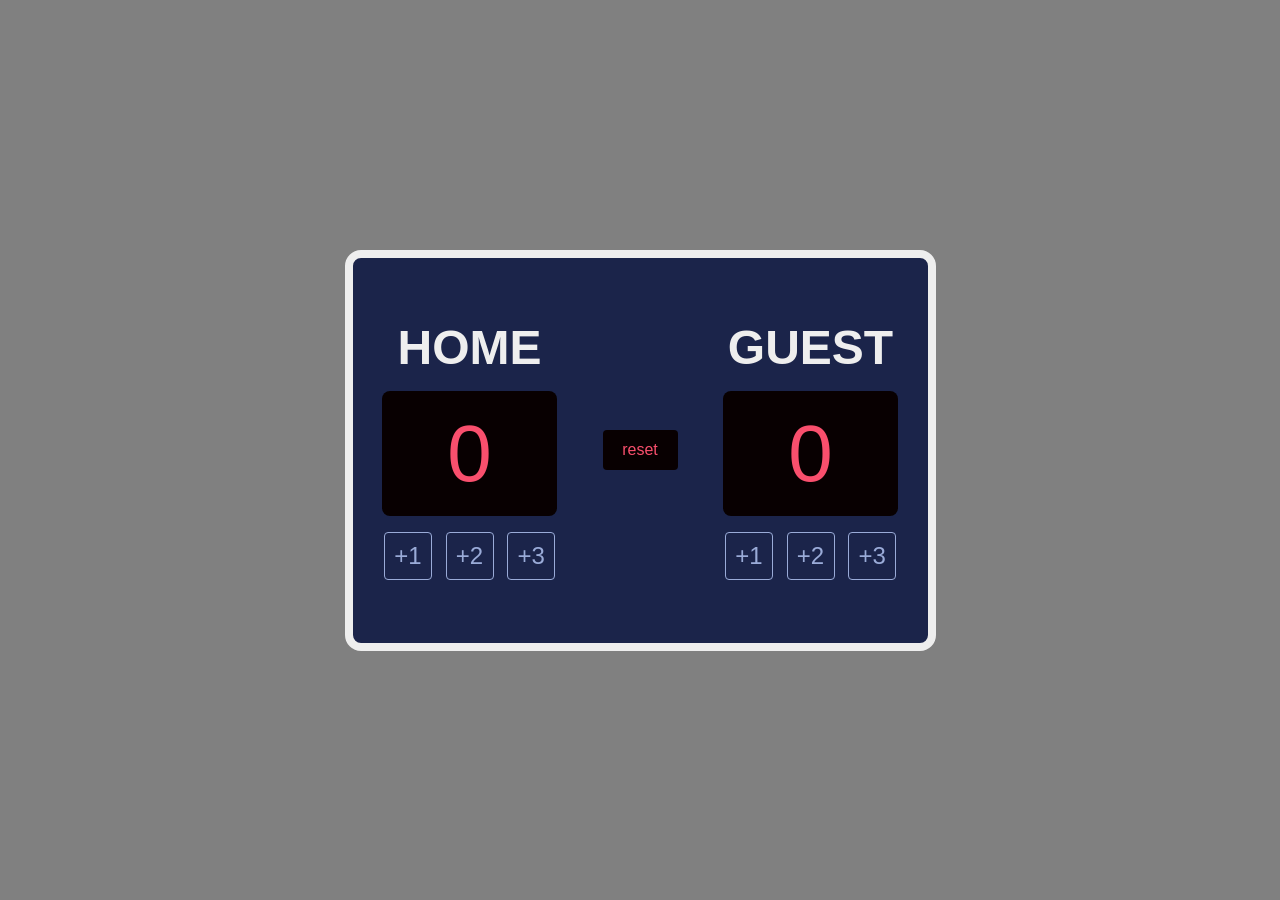
<file: basketBallScoreboard/index.html>
<!DOCTYPE html>
<html>
    
    <head>
        <title>Basketball Scoreboard</title>
        <link rel="stylesheet" type="text/css" href="styles.css">
        <meta charset="utf-8">
        <meta name="viewport" content="width=device-width, initial-scale=1.0">
    </head>
    
    <body>
        <main class="container">
            <div class="scoreboard">
                <div class="team">
                    <h2>HOME</h2>
                    <div id="home" class="score">
                        0
                    </div>
                    <div class="buttons">
                        <button class="btn" onclick="addPoints('home', 1)">+1 </button>
                        <button class="btn" onclick="addPoints('home', 2)">+2 </button>
                        <button class="btn" onclick="addPoints('home', 3)">+3 </button>
                    </div> 
                </div>
                <div id="reset" onclick="reset()">
                    reset
                </div>
                <div class="team">
                    <h2>GUEST</h2>
                    <div id="guest" class="score">
                        0
                    </div>
                    <div class="buttons">
                        <button class="btn" onclick="addPoints('guest', 1)">+1</button>
                        <button class="btn" onclick="addPoints('guest', 2)">+2</button>
                        <button class="btn" onclick="addPoints('guest', 3)">+3</button>
                    </div> 
                </div>
            </div>
        </main>
        <script src="script.js"></script>
    </body>

</html>
</file>
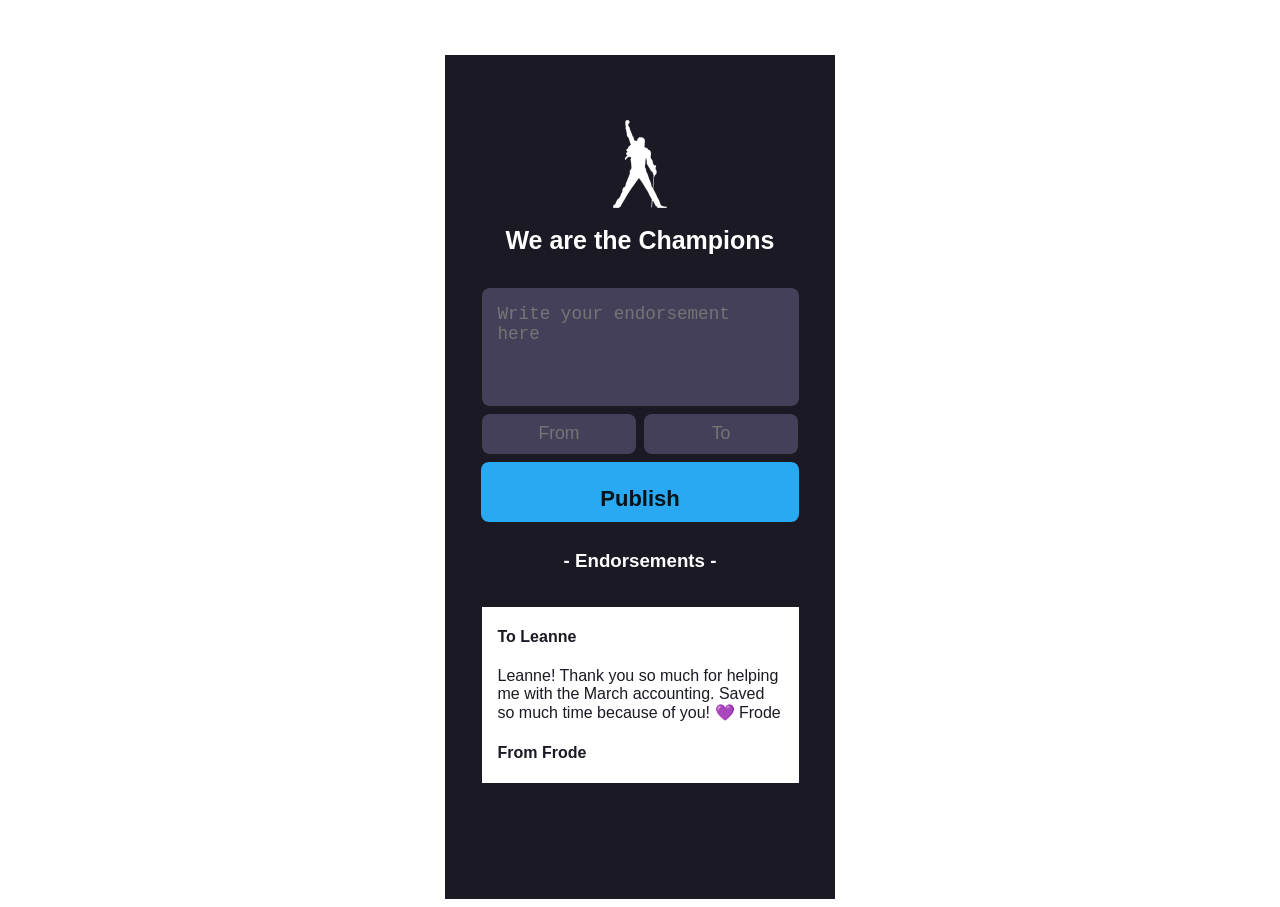
<file: champions/index.html>
<!DOCTYPE html>
<html>
    <head>
        <meta charset="utf-8">
        <meta name="viewport" content="width=device-width, initial-scale=1.0">
        <title>We are the champions</title>
        <link rel="stylesheet" href="styles.css">
    </head>

    <body>
        <main>
            <div class="header">
                <img src="img/Freddie.png" alt="Freddie Mercury">
                <h1>We are the Champions</h1>
            </div>
            <section class="input">
                <form>
                    <textarea required id="text" placeholder="Write your endorsement here"></textarea>
                    <div id="persons">
                        <input required id="from" type="text" placeholder="From">
                        <input required id="to" type="text" placeholder="To">
                    </div>
                    <button id="publish"> Publish</button>
                </form>
            </section>
            <section id="endorsements">
                <h3>- Endorsements -</h3>
                <div class="item">
                    <h4>To Leanne</h4>
                    Leanne! Thank you so much for helping me with the March accounting. Saved so much time because of you! 💜 Frode
                    <h4>From Frode</h4>
                </div>
            </section>
        </main>
        <script src="script.js"></script>
    </body>
</html>
</file>
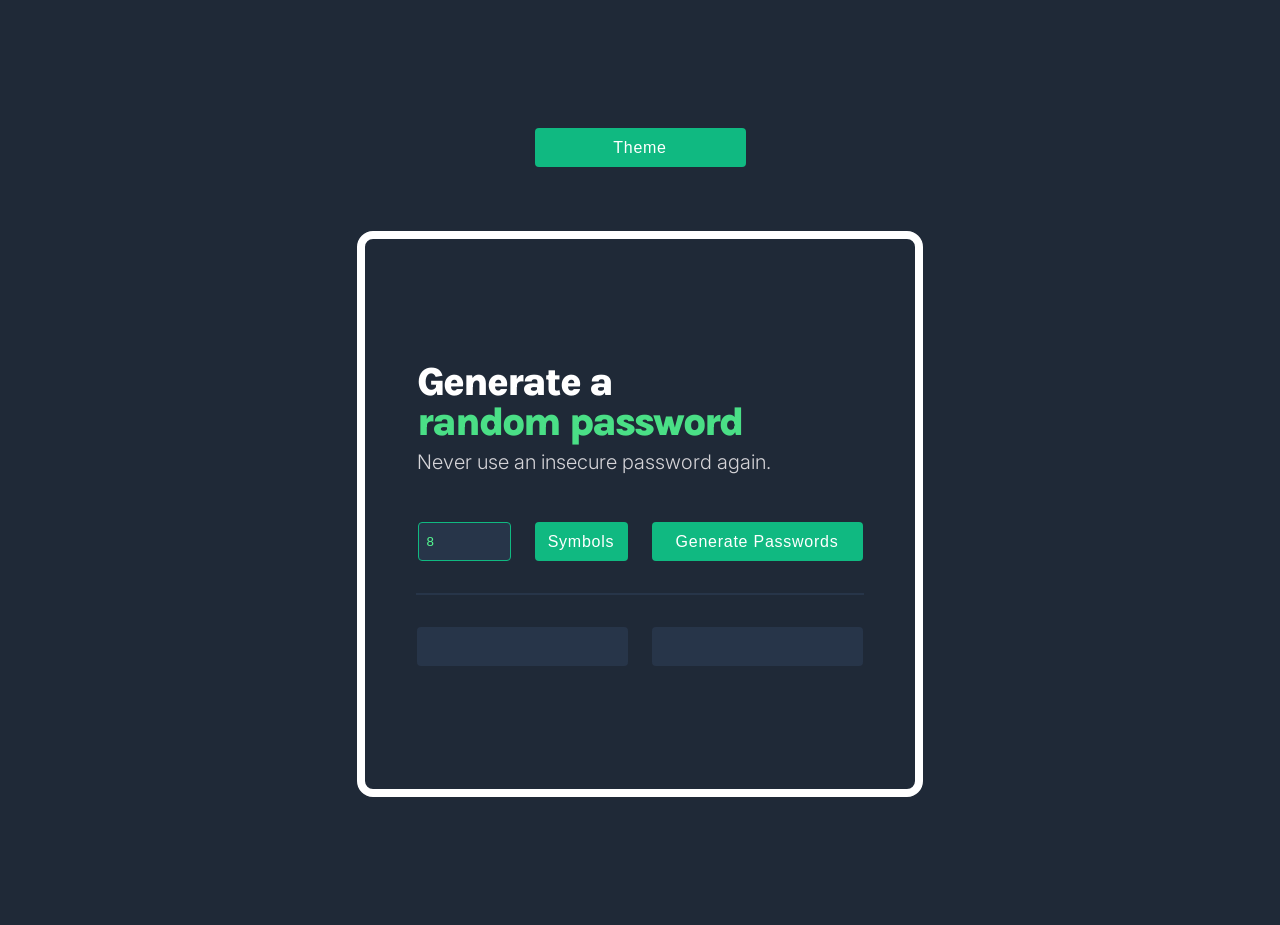
<file: passwordGenerator/index.html>
<!DOCTYPE html>
<html>
    
    <head>
        <title>Password Generator</title>
        <link rel="stylesheet" type="text/css" href="styles.css">
        <meta charset="utf-8">
        <meta name="viewport" content="width=device-width, initial-scale=1.0">
    </head>
    
    <body>
        <!-- <div class="container">
            BANG BANG THEME
        </div> -->
        <button id="theme" onclick="changeTheme()">Theme</button>
        <main id="main">
            <header>
                <h1>Generate a</h1>
                <h1>random password</h1>
            </header>
            <div>
                <h2>
                    Never use an insecure password again.
                </h2>
            </div>
            <form>
                <input type="number" id="length" min="8" value="8" placeholder="Length">
                <button id="toggle" class="on" onclick="symbolsOff()">Symbols</button>
                <button onclick="generate()">Generate Passwords</button>
            </form>
            <div>
                <hr>
            </div>
            <div class="fields">
                <div class="field" onclick="copy0()"></div>
                <div class="field" onclick="copy1()"></div>
            </div>
        </main>
        <script src="script.js"></script>
    </body>

</html>
</file>
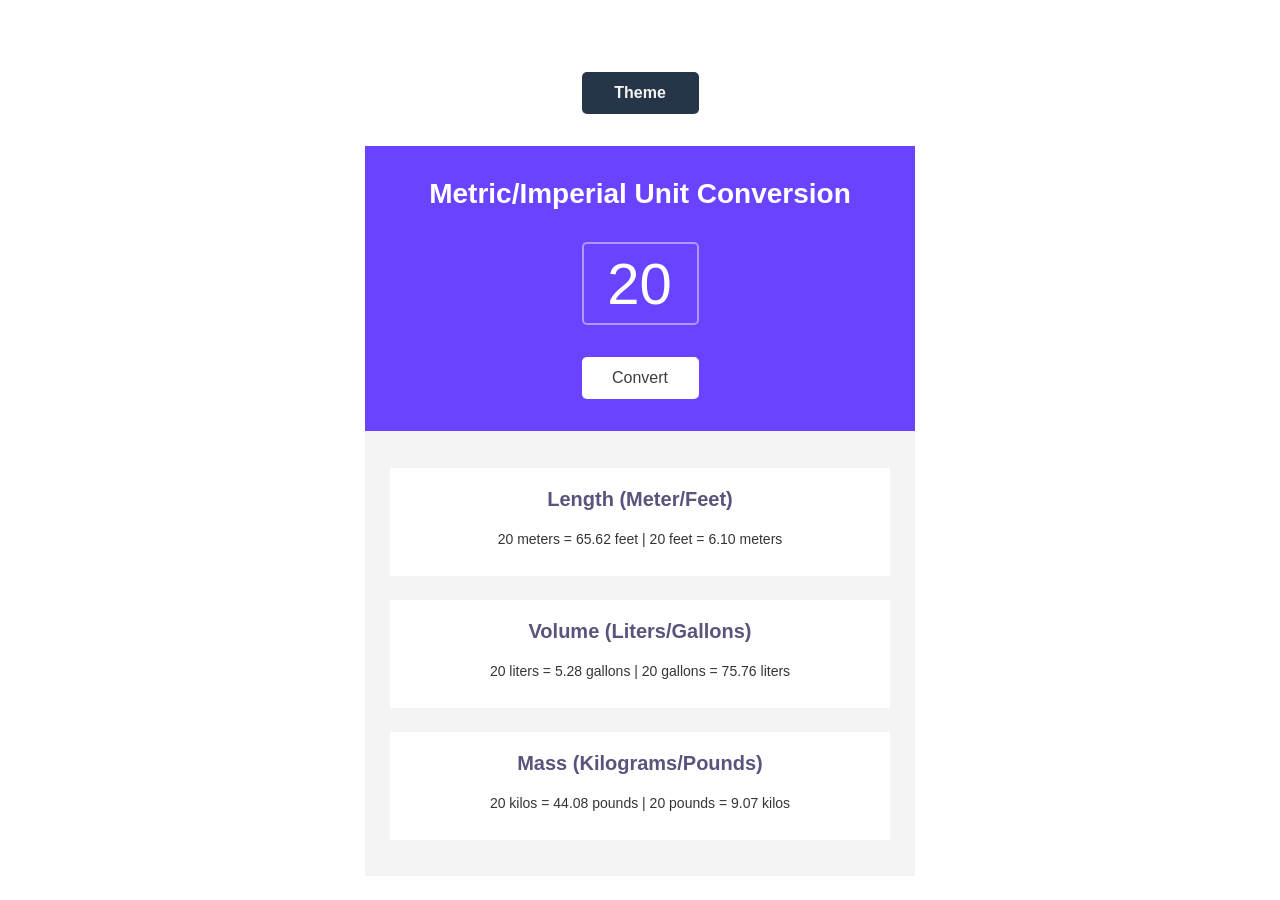
<file: unitConversion/index.html>
<!DOCTYPE html>
<html>
    <head>
        <meta name="viewport" content="width=device-width, intial-scale=1.0">
        <meta charset="UTF-8">
        <title>Unit Conversation</title>
        <link rel="stylesheet" href="styles.css">
    </head>
    
    <body>
        <main>
            <button id="theme" onclick="theme()">Theme</button>
            <div id="top">
                <h1>Metric/Imperial Unit Conversion</h1>
                <input id="number" type="number" name value="20" placeholder="20">
                <button onclick="convert()">Convert</button>
            </div>
            <div class="bottom">
                <div class="item">
                    <h3>
                        Length (Meter/Feet)
                    </h3>
                    <p><span class="inp">20</span> meters = <span class="values">65.62</span> feet | <span class="inp">20</span> feet = <span class="values">6.10</span> meters</p>
                </div>
                <div class="item">
                    <h3>
                        Volume (Liters/Gallons)
                    </h3>
                    <p><span class="inp">20</span> liters = <span class="values">5.28</span> gallons | <span class="inp">20</span> gallons = <span class="values">75.76</span> liters</p>
                </div>
                <div class="item">
                    <h3>
                        Mass (Kilograms/Pounds)
                    </h3>
                    <p><span class="inp">20</span> kilos = <span class="values">44.08</span> pounds | <span class="inp">20</span> pounds = <span class="values">9.07</span> kilos</p>
                </div>
            </div>
        </main>
    </body>
    <script src="script.js"></script>
</html>
</file>
<file: basketBallScoreboard/styles.css>
@import url('https://fonts.cdnfonts.com/css/cursed-timer-ulil');
html{
    scroll-behavior: smooth;
}
:root{
    --bgc: #1B244A;
    --red: #F94F6D;
    --blue: #9AABD8;
    --dark: #080001;
    --light: #EEEEEE;
}

body{
    margin: 0;
    padding: 0;
    box-sizing: border-box;
    font-family: 'Poppins', sans-serif;
    color: var(--light);
    background-color: gray;
}

.container{
    width: 100%;
    height: 100vh;
    display: flex;
    justify-content: center;
    align-items: center;
}

.scoreboard{
    display: flex;
    flex-flow: row wrap;
    gap: 1rem;
    justify-content: space-evenly;
    align-items: center;
    width: 575px;
    height: 385px;
    background-color: var(--bgc);
    border: 0.5rem solid var(--light);
    border-radius: 1rem;
}

.team{
    display: flex;
    flex-flow: column wrap;
    gap: 1rem;
    justify-content: center;
    align-items: center;
}

.team h2{
    margin: 0;
    font-size: 3rem;
}

#reset{
    font-family: 'Cursed Timer ULiL',sans-serif;
    background-color: var(--dark);
    color: var(--red);
    font-size: 1rem;
    display: flex;
    justify-content: center;
    align-items: center;
    height: 40px;
    width: 75px;
    border-radius: 0.25rem;
    cursor: pointer;
    box-sizing: border-box;
}

#reset:hover{
    border: 0.25px solid var(--red);
}

.score{ 
    font-family: 'Cursed Timer ULiL',sans-serif;
    background-color: var(--dark);
    display: flex;
    font-size: 5rem;
    justify-content: center;
    align-items: center;
    color: var(--red);
    height: 125px;
    width: 175px;
    border-radius: 0.5rem;
    box-sizing: border-box;
}
.lead{
    border: 1px solid var(--red);
}
.buttons{
    display: grid;
    grid-template-columns: repeat(3, 1fr);
    margin: 0 auto;
    place-items: center;
    gap: 0.85rem;
}
.btn{
    height: 3rem;
    width: 3rem;
    background-color: transparent;
    border: 1px solid var(--blue);
    border-radius: 0.25rem;
    font-family: 'Cursed Timer ULiL',sans-serif;
    font-size: 1.5rem;
    color: var(--blue);
}
.btn:hover{
    background-color: var(--blue);
    cursor: pointer;
    color: var(--dark);
    transition: linear 0.25s;
}
</file>
<file: champions/styles.css>
:root{
    --bgcolor: #1B1924;
    font-family: 'Roboto', sans-serif;
    color: white;
}

body{
    display: flex;
    justify-content: center;
    align-items: center;
    margin-top: 55px;
}

main{
    min-height: 844px;
    width: 390px;
    background-color: var(--bgcolor);
}
.header{
    margin: 4rem 0 1rem 0;
    display: flex;
    flex-direction: column;
    /* justify-content: center; */
    align-items: center;
}
.header img{
    width: 90px;
    height: 90px;
}
.header h1{
    font-size: 25px;
}

section{
    margin: 10px auto;
    /* background-color: gray; */
    /* height: 100px; */
    width: 317px;
}
.input form{
    display: flex;
    flex-direction: column;
    align-items: center;
    justify-content: center;
    gap: 0.5rem;
}
#persons{
    display: flex;
    gap: 0.5rem;
    margin: 0;
    padding: 0;
}
#persons input{
    width: 154px;
    height: 40px;
    margin: 0;
    padding: 0.5rem;
    border: none;
    box-sizing: border-box;
    border-radius: 0.5rem;
    background-color: #444059;
    color: #8F8F8F;
    text-align: center;
    font-size: 1.1rem;
}
textarea{
    width: 317px;
    height: 118px;
    border-radius: 0.5rem;
    padding: 1rem;
    box-sizing: border-box;
    background-color: #444059;
    color: #8F8F8F;
    font-size: 1.1rem;
    border:none;
    resize: none;
}

#publish{
    width: 318px;
    height: 60px;
    background-color: #28A9F1;
    border: none;
    border-radius: 0.5rem;
    color: #04131C;
    font-size: 22px;
    font-weight: 600;
    text-align: center;
    box-sizing: border-box;
    padding-top: 1rem;
    cursor: pointer;
}

button:hover{
    background-color: #33B5FF;
}

#endorsements{
    display: flex;
    flex-direction: column;
    justify-content: center;
    align-items: center; 
}

.item{
    height: auto;
    width: 317px;
    background-color: #fff;
    color: #1B1924;
    padding: 0 1rem;
    margin: 1rem 0;
    box-sizing: border-box;
}
</file>
<file: passwordGenerator/styles.css>
@import url('https://fonts.googleapis.com/css2?family=Inter:wght@100..900&family=Karla:ital,wght@0,200..800;1,200..800&display=swap');
:root{
    --button: #10B981; 
    --field: #273549;
    --field-color: #55F991;
    
    --darkbg: #1F2937;
    --dark-color1: #FFFFFF;
    --dark-color2: #4ADF86;
    --dark-color3: #D5D4D8;
    
    --lightbg: #ECFDF5;
    --light-color1: #2B283A;
    --light-color2: #10B981;
    --light-color3: #6B7280;
}
body{
    background-color: var(--darkbg);
    font-family: 'Inter';
    display: flex;
    flex-direction: column;
    margin: 8rem auto;
    gap: 4rem;
    align-items: center;
}
.darkBody{
    background-color: var(--lightbg);
    color: #efefef;
}
#theme{
    border: none;
    background-color: var(--button);
    color: white;
    width: 211px;
    height: 39px;
    letter-spacing: 0.75px;
    border-radius: 4px;
    font-size: 1rem;
}
#main{
    height: 550px;
    width: 550px;
    background-color: var(--darkbg);
    border: 8px solid var(--dark-color1);
    border-radius: 1rem;
    display: flex;
    flex-direction: column;
    justify-content: center;
}
.darkMain{
    background-color: var(--lightbg) !important;
    border: 8px solid var(--light-color1) !important;
    border-radius: 1rem;
    display: flex;
    flex-direction: column;
    justify-content: center;
}

header{
    margin-left: 3.25rem;
}

header h1{
    font-family: 'Karla';
    font-weight: 900;
    margin: 0;
    line-height: 2.5rem;
    font-size: 40px;
    letter-spacing: -2px;
}

header h1:first-child{
    color: var(--dark-color1);
}
.darkH11{
    color: var(--light-color1) !important;
}
header h1:last-child{
    color: var(--dark-color2);
}
.darkH12{
    color: var(--light-color2) !important;
}
div h2{
    color: var(--dark-color3);
    margin-top: 0.5rem;
    margin-bottom: 3rem;
    margin-left: 3.25rem;
    font-size: 20px;
    font-weight: 300;
}
.darkH21{
    color: var(--light-color3) !important;
}
form{
    display: flex;
    justify-content:center;
    gap: 1.5rem;
}

form input{
    border: none;
    width: 93px;
    height: 39px;
    padding: 0.5rem;
    box-sizing: border-box;
    border-radius: 4px;
    background-color: var(--field);
    color: var(--field-color);
    border: 1px solid var(--button);
}

form button{
    border: none;
    background-color: var(--button);
    color: white;
    width: 211px;
    height: 39px;
    letter-spacing: 0.75px;
    border-radius: 4px;
    font-size: 1rem;
}

form button:hover{
    cursor: pointer;
    border: 1px solid white;
}

#toggle{
    width: 93px;
}
.on{
    background-color: var(--button);
    color: white;
}
.off{
    background-color: var(--field);
    color: var(--field-color);
}

hr{
    border: 1px solid var(--field);
    width: 446px;
    margin-top: 2rem;
    margin-bottom: 2rem;
}
.fields{
    display: flex;
    justify-content:center;
    align-items: center;
    gap: 1.5rem;
}
.field{
    background-color: var(--field);
    color: var(--field-color);
    width: 211px;
    height: 39px;
    box-sizing: border-box;
    border-radius: 4px;
    padding: 0.5rem;
    text-align: center;
    overflow: hidden;
}
.field:hover{
    cursor: pointer;
    border: 1px solid var(--button);
}
</file>
<file: unitConversion/styles.css>
:root{
    --topbg: #6943FF;
    --color: #FFFFFF;
    --borderC: #B295FF;
    --buttonCol: #3D3D3D;
    
    --lightbg: #F4F4F4;
    --lightText1: #5A537B;
    --lightText2: #353535;
    
    --darkbg: #1F2937;
    --darkbg2: #273549;
    --darkText: #CCC1FF;
    font-family: 'Poppins', sans-serif;
}

#theme{
    height: 42px;
    width: 117px;
    background-color: var(--darkbg2);
    border-radius: 5px;
    font-weight: 700;
    color: var(--lightbg);
    font-size: 1rem;
    border: none;
    border-radius: 5px;
    cursor: pointer;

}

main{
    display: flex;
    flex-direction: column;
    align-items: center;
    padding-top: 4rem;
}

#top{
    background-color: var(--topbg);
    color: var(--color);
    height: 285px;
    width: 550px;
    display: flex;
    flex-flow: column nowrap;
    gap: 2rem;
    justify-content: center;
    align-items: center;
    margin-top: 2rem;
}

#top h1{
    font-size: 28px;
    font-weight: 700;
    margin: 0;
    padding: 0;
}



#top input{
    height: 83px;
    width: 117px;
    background-color: transparent;
    box-sizing: border-box;
    color: var(--color);
    padding-left: 1rem;
    text-align: center;
    font-size: 58px;
    border: 2px solid var(--borderC);
    border-radius: 5px;
}

#top button{
    height: 42px;
    width: 117px;
    background-color: var(--color);
    border-radius: 5px;
    color: var(--buttonCol);
    font-size: 1rem;
    border: none;
    border-radius: 5px;
    cursor: pointer;
}

.bottom{
    background-color: var(--lightbg);
    height: 445px;
    width: 550px;
    display: flex;
    flex-direction: column;
    justify-content: center;
    align-items: center;
    gap: 1.5rem;
}

.darkBottom{
    background-color: var(--darkbg);
}

.item{
    height: 108px;
    width: 500px;
    background-color: var(--color);
    text-align: center;
}
.darkItem{
    background-color: var(--darkbg2);
}

.item h3{
    color: var(--lightText1);
    font-size: 20px;
    font-weight: 600;
}
.darkText1{
    color: var(--darkText) !important;
}

.item p{
    color: var(--lightText2);
    font-size: 14px;
    font-weight: 400;
}
.darkText2{
    color: var(--color) !important;
}
</file>
